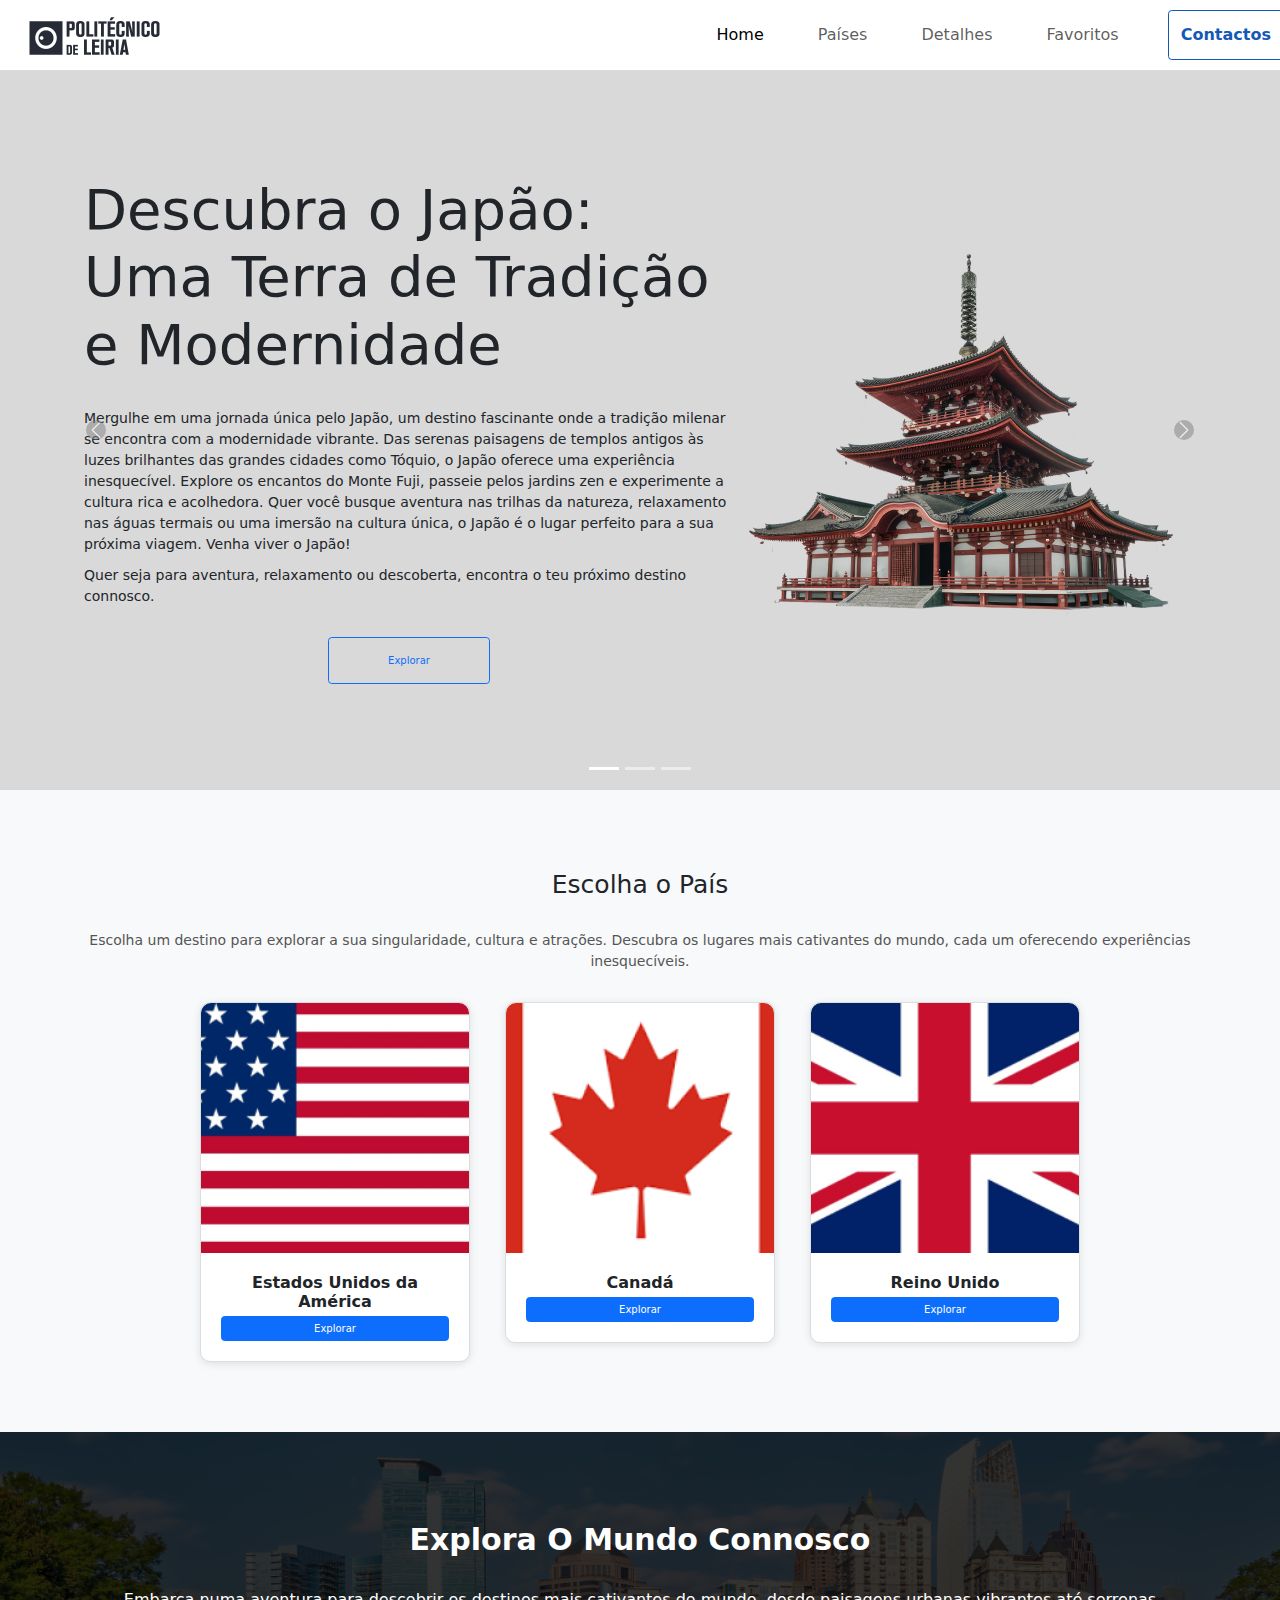
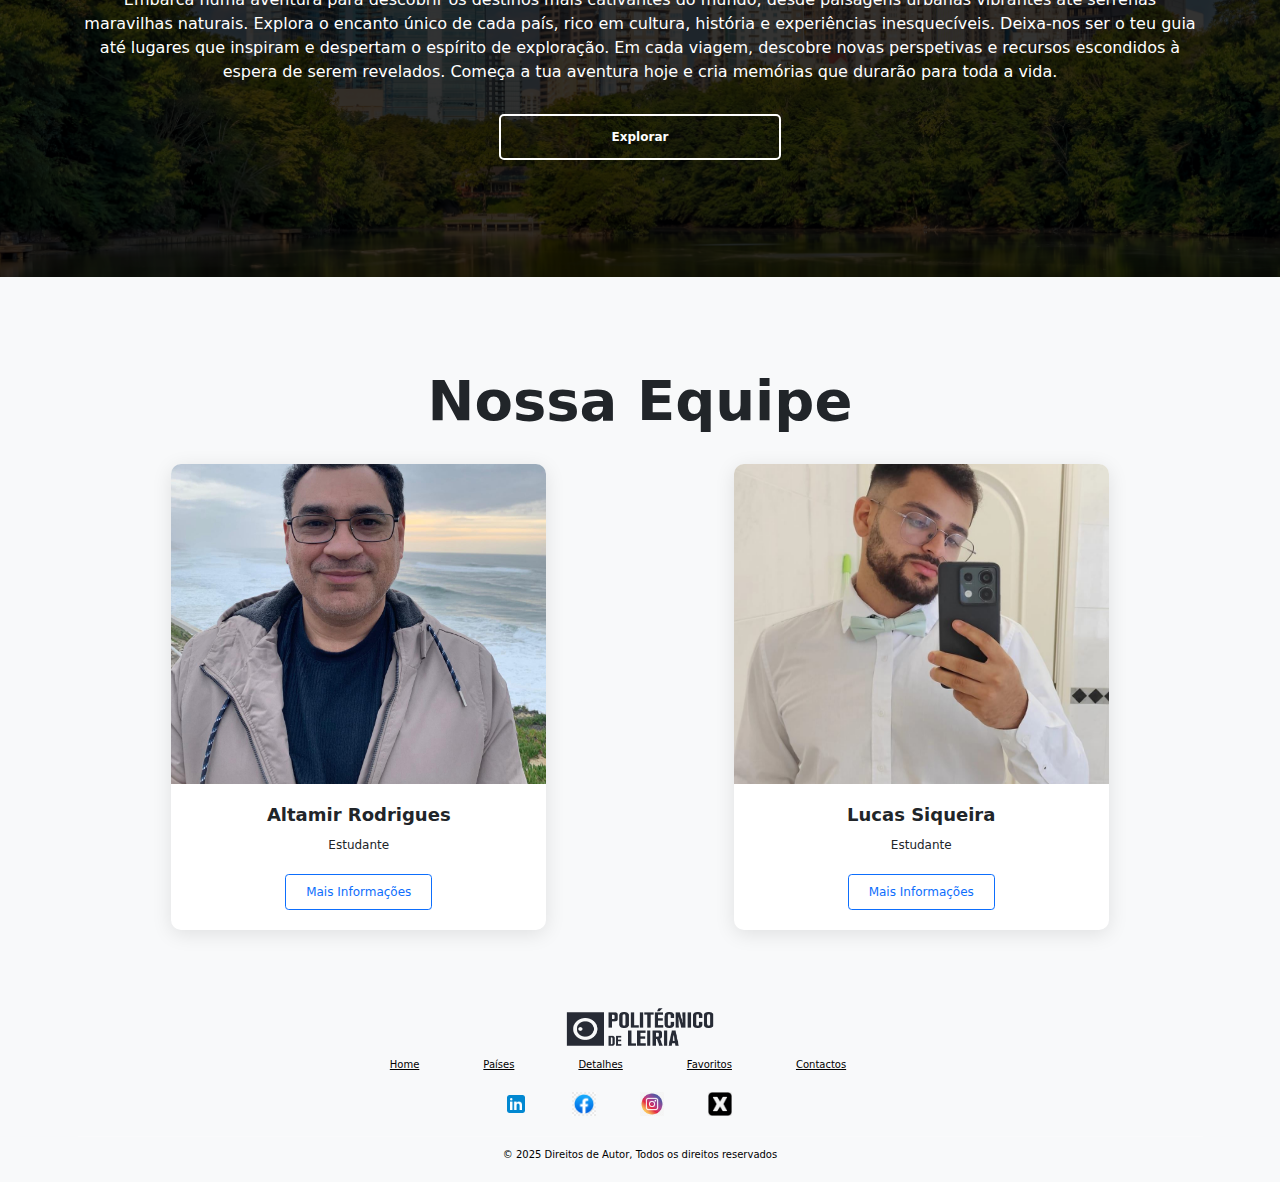
<file: index.html>
<!DOCTYPE html>
<html lang="pt-BR">
<head>
    <meta charset="UTF-8">
    <meta name="viewport" content="width=device-width, initial-scale=1.0">
    <title>Home</title>
    <!-- Bootstrap CSS -->
    <link href="https://cdn.jsdelivr.net/npm/bootstrap@5.3.2/dist/css/bootstrap.min.css" rel="stylesheet">
    <!-- Css da página styles/index.css -->
    <link rel="stylesheet" href="/assets/styles/index.css">
</head>
<body>
    <nav class="navbar navbar-expand-lg navbar-ligth bg-ligth">
        <div class="container-fluid">
            <a class="navbar-brand" href="../index.html">
                <img src="assets/images/logo-ead.png" alt="Logo Marca IPLEIRIA-EAD" weight="40" height="40" class="d-inline-block align-text-top">
            </a>
            <button class="navbar-toggler" type="button" data-bs-toggle="collapse" data-bs-target="#navbarNav" aria-controls="navbarNav" aria-expanded="false" aria-label="Toggle navigation">
                <span class="navbar-toggler-icon"></span>
            </button>
            <div class="collapse navbar-collapse " id="navbarNav">
                <ul class="navbar-nav ms-auto align-items-center w-50">
                    <li class="nav-item">
                        <a class="nav-link active" href="index.html">Home</a>
                    </li>
                    <li class="nav-item">
                        <a class="nav-link" href="pages/paises.html">Países</a>
                    </li>
                    <li class="nav-item">
                        <a class="nav-link" href="pages/detalhesPais.html">Detalhes</a>
                    </li>
                    <li class="nav-item">
                        <a class="nav-link" href="pages/favoritos.html">Favoritos</a>
                    </li>
                    <li class="nav-item">
                        <a class="btn btn-outline" href="/pages/contacto.html">Contactos</a>
                    </li>
                </ul>
            </div>
        </div>
    </nav>
    
    <!-- Carrossel com efeito de fade -->
    <div id="carouselExampleFade" class="carousel slide carousel-fade" data-bs-ride="carousel">
        <!-- Indicadores do Carrossel -->
        <div class="carousel-indicators">
            <button type="button" data-bs-target="#carouselExampleFade" data-bs-slide-to="0" class="active" aria-current="true" aria-label="Slide 1"></button>
            <button type="button" data-bs-target="#carouselExampleFade" data-bs-slide-to="1" aria-label="Slide 2"></button>
            <button type="button" data-bs-target="#carouselExampleFade" data-bs-slide-to="2" aria-label="Slide 3"></button>
        </div>

        <!-- Itens do Carrossel -->
        <div class="carousel-inner">
            <div class="carousel-item active">
                <div class="d-flex align-items-center justify-content-center" style="height: 80vh;">
                    <div class="d-flex flex-column d-inline-block text-center">
                        <h1 class="mb-5">Descubra o Japão: Uma Terra de Tradição e Modernidade</h1>
                        <p>
                            Mergulhe em uma jornada única pelo Japão, um destino fascinante onde a tradição milenar se encontra com a modernidade vibrante. Das serenas paisagens de templos antigos às luzes brilhantes das grandes cidades como Tóquio, o Japão oferece uma experiência inesquecível. Explore os encantos do Monte Fuji, passeie pelos jardins zen e experimente a cultura rica e acolhedora.

Quer você busque aventura nas trilhas da natureza, relaxamento nas águas termais ou uma imersão na cultura única, o Japão é o lugar perfeito para a sua próxima viagem. Venha viver o Japão!
                        </p>
                        <p class="mb-5">Quer seja para aventura, relaxamento ou descoberta, encontra o teu próximo destino connosco.</p>
                        <a id="explorerJapan"  href="pages/detalhesPais.html?country=JPN" class="btn btn-outline-primary w-25">Explorar</a>
                    </div>
                    <img src="assets/images/imgJapao.png" class="d-block" alt="imagem ponto turistico do japão">
                </div>
            </div>
            <!-- Outros slides -->
            <div class="carousel-item">
                <div class="d-flex align-items-center justify-content-center" style="height: 80vh;">
                    <div class="d-flex flex-column d-inline-block text-center">
                        <h1 class="mb-5">Descubra a Austrália: A Terra da Aventura e Diversidade</h1>
                        <p>Prepare-se para explorar a vibrante Austrália, um destino onde a natureza deslumbrante e a cultura única se encontram. Das praias paradisíacas de Sydney e a icônica Ópera de Sydney até o vasto Outback, a Austrália oferece uma imersão completa na beleza natural e na vida selvagem única do planeta.

                            Aventuras incríveis aguardam, com a chance de nadar na Grande Barreira de Coral, explorar os parques nacionais e se perder nas paisagens do deserto australiano. Além disso, conheça uma cultura acolhedora e vibrante, com uma mistura única de influências nativas e modernas.
                            
                            Seja para explorar, relaxar ou se aventurar, a Austrália é o lugar perfeito para criar memórias inesquecíveis. A jornada começa aqui!</p>
                        <p class="mb-5">A Austrália oferece uma vida selvagem única, costas ensolaradas e paisagens diversificadas.</p>
                        <a id="explorerAustralia" href="pages/detalhesPais.html?country=AUS" class="btn btn-outline-primary w-25">Explorar</a>
                    </div>
                    <img src="assets/images/operaSidney.png" class="d-block w-25" alt="imagem ponto turistico dos EUA">
                </div>
            </div>
            <div class="carousel-item">
                <div class="d-flex align-items-center justify-content-center" style="height: 80vh;">
                    <div class="d-flex flex-column d-inline-block text-center">
                        <h1 class="mb-5">Descubra a Itália: Um Destino de História, Cultura e Gastronomia</h1>
                        <p>Viaje para a Itália, um lugar onde a história antiga, a arte renascentista e a culinária mundialmente famosa se encontram em cada esquina. Desde as ruínas da Roma Imperial, com seu Coliseu e o Fórum Romano, até as charmosas ruas de Veneza e Florença, cada cidade é uma viagem no tempo, oferecendo uma experiência única e enriquecedora.

                            Delicie-se com a autêntica comida italiana, explore os vinhedos da Toscana, relaxe nas praias da Costa Amalfitana e viva a paixão vibrante de cidades como Milão e Nápoles. A Itália é o lugar onde a arte, a história e a beleza natural se unem para criar memórias inesquecíveis.
                            
                            Venha viver a magia da Itália e descobrir o charme de um dos destinos mais amados do mundo. Sua aventura começa aqui!</p>
                        <a id="explorerItaly"  href="pages/detalhesPais.html?country=ITA" class="btn btn-outline-primary w-25">Explorar</a>
                    </div>
                    <img src="assets/images/coliseuRoma.webp" class="d-block w-50" alt="imagem ponto turistico de Roma">
                </div>
            </div>
        </div>

        <!-- Botões de navegação (anterior e próximo) -->
        <button class="carousel-control-prev" type="button" data-bs-target="#carouselExampleFade" data-bs-slide="prev">
            <span class="carousel-control-prev-icon" aria-hidden="true"></span>
            <span class="visually-hidden">Previous</span>
        </button>
        <button class="carousel-control-next" type="button" data-bs-target="#carouselExampleFade" data-bs-slide="next">
            <span class="carousel-control-next-icon" aria-hidden="true"></span>
            <span class="visually-hidden">Next</span>
        </button>
    </div>

    <section class="countries-section">
        <div class="container">
          <!-- Título da seção -->
          <h1 class="text-center my-5">Escolha o País</h1>
      
          <!-- Descrição sobre os países -->
          <p class="text-center mb-5">
            Escolha um destino para explorar a sua singularidade, cultura e atrações. Descubra os lugares mais cativantes do mundo, cada um oferecendo experiências inesquecíveis.
          </p>
      
          <!-- Cards dos países -->
          <div class="row" id="countries-list">
            <!-- Card 1 -->
            <div class="col-md-3 col-sm-6">
              <div class="card country-card">
                <img src="assets/images/flagEua.png" class="card-img-top" alt="Bandeira dos Estados Unidos">
                <div class="card-body text-center">
                  <h5 class="card-title">Estados Unidos da América</h5>
                  <a href="pages/detalhesPais.html?country=USA" class="btn btn-primary w-100">Explorar</a>
                </div>
              </div>
            </div>
      
            <!-- Card 2 -->
            <div class="col-md-3 col-sm-6">
              <div class="card country-card">
                <img src="assets/images/flag-canada.png" class="card-img-top" alt="Bandeira do Canadá">
                <div class="card-body text-center">
                  <h5 class="card-title">Canadá</h5>
                  <a href="pages/detalhesPais.html?country=CAN" class="btn btn-primary w-100">Explorar</a>
                </div>
              </div>
            </div>
      
            <!-- Card 3 -->
            <div class="col-md-3 col-sm-6">
              <div class="card country-card">
                <img src="assets/images/flagEngland.png" class="card-img-top" alt="Bandeira do Reino Unido">
                <div class="card-body text-center">
                  <h5 class="card-title">Reino Unido</h5>
                  <a href="pages/detalhesPais.html?country=GBR" class="btn btn-primary w-100">Explorar</a>
                </div>
              </div>
            </div>
          </div>
        </div>
      </section>

      <section class="explore-section">
        <div class="container">
          <!-- Título da seção -->
          <h2 class="text-center text-white my-5">Explora O Mundo Connosco</h2>
      
          <!-- Descrição sobre os destinos -->
          <p class="text-center text-white mb-5">
            Embarca numa aventura para descobrir os destinos mais cativantes do mundo, desde paisagens urbanas vibrantes até serrenas maravilhas naturais. Explora o encanto único de cada país, rico em cultura, história e experiências inesquecíveis. Deixa-nos ser o teu guia até lugares que inspiram e despertam o espírito de exploração. Em cada viagem, descobre novas perspetivas e recursos escondidos à espera de serem revelados. Começa a tua aventura hoje e cria memórias que durarão para toda a vida.
          </p>
      
          <!-- Botão explorar -->
          <div class="text-center">
            <a href="#" class="btn btn-outline-light w-25">Explorar</a>
          </div>
        </div>
      </section>

      <section class="team-section">
        <div class="container">
            <h1 class="text-center my-5">Nossa Equipe</h1>
            <div class="d-flex justify-content-around">
                <!-- Card 1 -->
                <div class="col-md-4 col-sm-12 ">
                    <div class="card team-card">
                        <img src="assets/images/Altamir-foto.jpg" class="card-img-top" alt="João Lopes">
                        <div class="card-body text-center">
                            <h5 class="card-title">Altamir Rodrigues</h5>
                            <p class="card-text">Estudante</p>
                            <a href="https://github.com/BarbaGrisalha" target="_blank" class="btn btn-outline-primary">Mais Informações</a>
                        </div>
                    </div>
                </div>
    
                <!-- Card 2 -->
                <div class="col-md-4 col-sm-12">
                    <div class="card team-card">
                        <img src="assets/images/Lucas-foto.jpeg" class="card-img-top" alt="António">
                        <div class="card-body text-center">
                            <h5 class="card-title">Lucas Siqueira</h5>
                            <p class="card-text">Estudante</p>
                            <a href="https://github.com/lucassiqueiraa " target="_blank" class="btn btn-outline-primary">Mais Informações</a>
                        </div>
                    </div>
                </div>
            </div>
        </div>
    </section>
      
    <footer class="bg-light text-black pt-4 pb-3">
        <div class="container">
            <!-- Logo no footer -->
            <div class="row justify-content-center mb-3">
                <div class="col text-center">
                    <a class="navbar-brand" href="index.html">
                        <img src="/assets/images/logo-ead.png" alt="Logo Marca IPLEIRIA-EAD" width="150" height="100" class="d-inline-block align-text-top">
                    </a>
                </div>
            </div>
    
            <!-- Links do Menu -->
            <div class="row justify-content-center mb-3">
                <div class="col text-center">
                    <ul class="list-unstyled d-flex justify-content-center">
                        <li><a href="index.html" class="text-black mx-3">Home</a></li>
                        <li><a href="./paises.html" class="text-black mx-3">Países</a></li>
                        <li><a href="./detalhesPais.html" class="text-black mx-3">Detalhes</a></li>
                        <li><a href="./favoritos.html" class="text-black mx-3">Favoritos</a></li>
                        <li><a href="./contacto.html" class="text-black mx-3">Contactos</a></li>
                    </ul>
                </div>
            </div>
    
            <!-- Redes Sociais -->
            <div class="row justify-content-center">
                <div class="col text-center">
                    <ul class="list-unstyled d-flex justify-content-center">
                        <li>
                            <a href="https://www.linkedin.com" class="text-black" target="_blank">
                                <img src="/assets/images/linkedin.png" alt="Linkedin" style="width: 24px; height: 24px;">
                            </a>
                        </li>
                        <li>
                            <a href="https://www.facebook.com" class="text-black" target="_blank">
                                <img src="/assets/images/facebook.jpg" alt="Facebook" style="width: 24px; height: 24px;">
                            </a>
                        </li>
                        <li>
                            <a href="https://www.instagram.com" class="text-black" target="_blank">
                                <img src="/assets/images/instagram.jpg" alt="Instagram" style="width: 24px; height: 24px;">
                            </a>
                        </li>
                        <li>
                            <a href="https://x.com" class="text-black" target="_blank">
                                <img src="/assets/images/redeX.png" alt="X" style="width: 24px; height: 24px;">
                            </a>
                        </li>
                    </ul>
                </div>
            </div>
    
            <!-- Linha de separação -->
            <hr class="text-white">
    
            <!-- Direitos de Autor -->
            <div class="text-center">
                <p>&copy; 2025 Direitos de Autor, Todos os direitos reservados</p>
            </div>
        </div>
    </footer>

    <script src="https://cdn.jsdelivr.net/npm/bootstrap@5.3.0-alpha1/dist/js/bootstrap.bundle.min.js"></script>
    
</body>
</html>
</file>
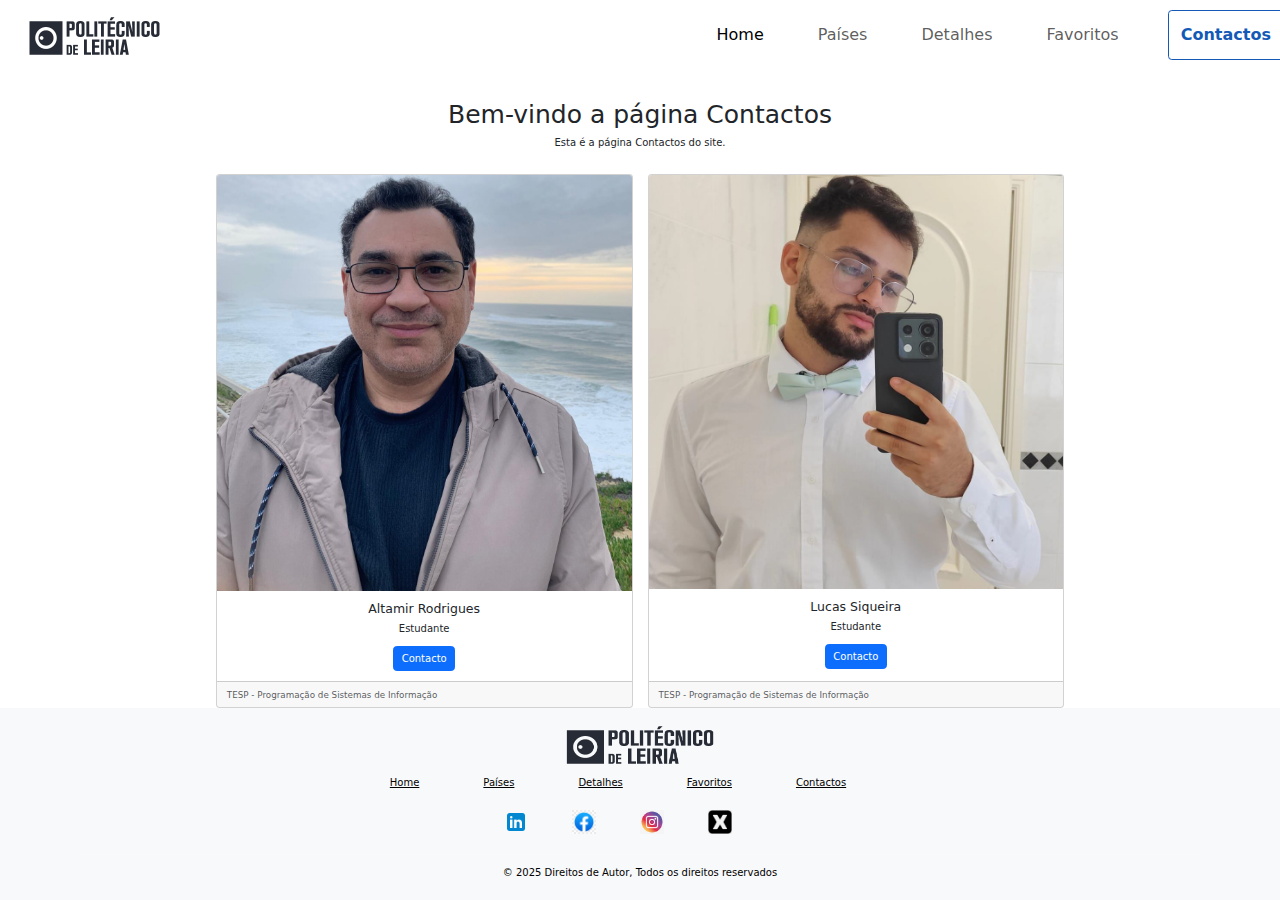
<file: pages/contacto.html>
<!DOCTYPE html>
<html lang="pt-BR">
    <head>
        <meta charset="UTF-8">
        <meta name="viewport" content="width=device-width, initial-scale=1.0">
        <title>Contactos</title>
        <!-- Bootstrap CSS -->
        <link href="https://cdn.jsdelivr.net/npm/bootstrap@5.3.0-alpha1/dist/css/bootstrap.min.css" rel="stylesheet" href="style.css">
        <link href="https://cdn.jsdelivr.net/npm/bootstrap-icons/font/bootstrap-icons.css" rel="stylesheet">
        <!-- Css da página styles/contactos.css -->
        <link rel="stylesheet" href="/assets/styles/contacto.css">
    </head>
    <body>
        <!-- Navbar -->
        <div id="navbar"></div>
        
        <div class="container text-center mt-5">
            <h1>Bem-vindo a página Contactos</h1>
            <p>Esta é a página Contactos do site.</p>
        </div>

        <!-- Card -->
        <div class="row row-cols-1 row-cols-md-3 g-4 justify-content-center">
            <div class="col">
                <div class="card h-100">
                    <img src="/assets/images/Altamir-foto.jpg" class="card-img-top" alt="...">
                    <div class="card-body text-center">
                        <h5 class="card-title">Altamir Rodrigues</h5>
                        <p class="card-text">Estudante</p>
                        <a href="#" class="btn btn-primary contact-link">Contacto</a>
                    </div>
                    <div class="card-footer">
                        <small class="text-body-secondary">TESP - Programação de Sistemas de Informação</small>
                    </div>
                </div>
            </div>
            <div class="col">
                <div class="card h-100">
                    <img src="/assets/images/Lucas-foto.jpeg" class="card-img-top" alt="...">
                    <div class="card-body text-center">
                        <h5 class="card-title">Lucas Siqueira</h5>
                        <p class="card-text">Estudante</p>
                        <a href="#" class="btn btn-primary contact-link">Contacto</a>
                    </div>
                    <div class="card-footer">
                        <small class="text-body-secondary">TESP - Programação de Sistemas de Informação</small>
                    </div>
                </div>
            </div>
        </div>

        <!-- Formulário de Contato (inicialmente escondido) -->
        <div id="contact-form" class="container mt-5" style="display: none;">
            <h2>Formulário de Contato</h2>
            <form>
                <div class="mb-3">
                    <label for="name" class="form-label">Nome</label>
                    <input type="text" class="form-control" id="name" placeholder="Seu nome">
                </div>
                <div class="mb-3">
                    <label for="email" class="form-label">Email</label>
                    <input type="email" class="form-control" id="email" placeholder="Seu email">
                </div>
                <div class="mb-3">
                    <label for="subject" class="form-label">Assunto</label>
                    <input type="text" class="form-control" id="subject" placeholder="Assunto">
                </div>
                <div class="mb-3">
                    <label for="message" class="form-label">Mensagem</label>
                    <textarea class="form-control" id="message" rows="4" placeholder="Sua mensagem"></textarea>
                </div>
                <button type="submit" class="btn btn-primary">Enviar</button>
            </form>
            <div id="success-message" class="mt-3 alert alert-success" style="display: none;">
              Mensagem enviada com sucesso!
          </div>
        </div>

        <!-- Carregar o Footer dinamicamente -->
        <div id="footer-placeholder"></div>

        <!-- Bootstrap JS e navbar.js -->
        <script src="https://cdn.jsdelivr.net/npm/bootstrap@5.3.0-alpha1/dist/js/bootstrap.bundle.min.js"></script>
        <script src="/js/navbar.js"></script>
        <script src="/js/footer.js"></script>
        <script src="/js/contacto.js"></script>
    </body>
</html>
</file>
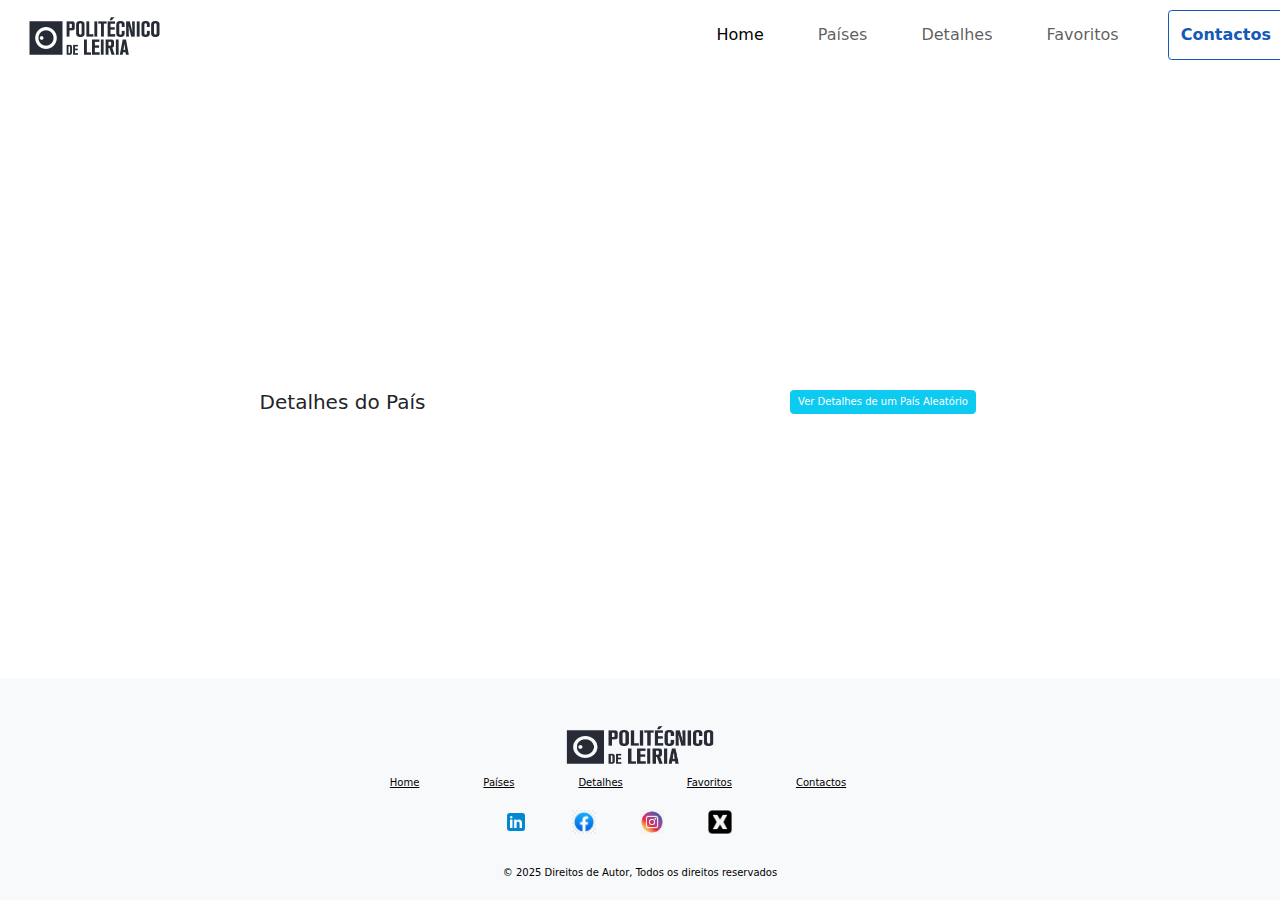
<file: pages/detalhesPais.html>
<!DOCTYPE html>
<html lang="pt">
<head>
  <meta charset="UTF-8">
  <meta name="viewport" content="width=device-width, initial-scale=1.0">
  <title>Detalhes do País</title>
  <link href="/assets/styles/detalhesPais.css" rel="stylesheet">
  <link href="https://cdn.jsdelivr.net/npm/bootstrap-icons/font/bootstrap-icons.css" rel="stylesheet">
  <link href="https://cdn.jsdelivr.net/npm/bootstrap@5.3.2/dist/css/bootstrap.min.css" rel="stylesheet"/>
</head>
<body>
   <!-- Navbar -->
   <div id="navbar"></div>
   <div class="container mt-5">
   </div>
  <!-- Conteúdo da página -->
  <div class="container">
    <div class="d-flex justify-content-around">
      <h2>Detalhes do País</h2>
      <ul class="navbar-nav ml-auto">
        <li class="nav-item">
          <a id="randomCountryLink" href="#" class="btn btn-info text-white">Ver Detalhes de um País Aleatório</a>
        </li>
      </ul>
    </div>
    <div id="country-details">
    </div>
  </div>
 <!-- Carregar o Footer dinamicamente -->
 <div id="footer-placeholder"></div>

 <script src="https://cdn.jsdelivr.net/npm/bootstrap@5.3.0-alpha1/dist/js/bootstrap.bundle.min.js"></script>
 <script src="https://code.jquery.com/jquery-3.7.1.min.js"></script>
 <script src="/js/navbar.js"></script>
 <script src="/js/footer.js"></script>
 <script src="/js/detalhesPais.js"></script>
  
  <script
      src="https://cdn.jsdelivr.net/npm/bootstrap@5.3.2/dist/js/bootstrap.min.js"
      integrity="sha384-BBtl+eGJRgqQAUMxJ7pMwbEyER4l1g+O15P+16Ep7Q9Q+zqX6gSbd85u4mG4QzX+"
      crossorigin="anonymous"
    ></script>
</body>
</html>
</file>
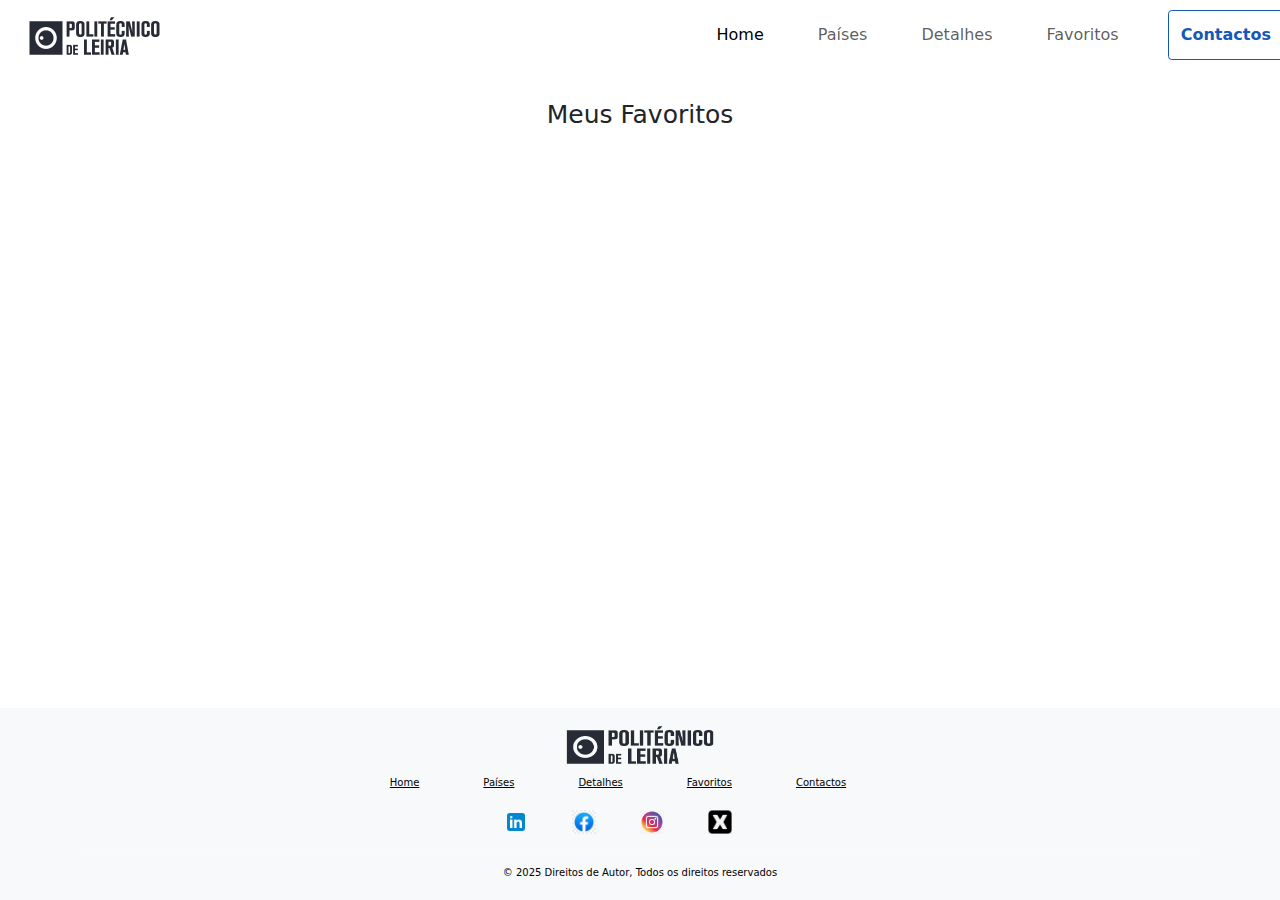
<file: pages/favoritos.html>
<!DOCTYPE html>
<html lang="pt-BR">
<head>
    <meta charset="UTF-8">
    <meta name="viewport" content="width=device-width, initial-scale=1.0">
    <title>Meus Favoritos</title>
    <link href="https://cdn.jsdelivr.net/npm/bootstrap@5.3.2/dist/css/bootstrap.min.css" rel="stylesheet">
    <link rel="stylesheet" href="/assets/styles/favoritos.css">
</head>
<body>
    <!-- Navbar -->
    <div id="navbar"></div>

    <div class="container mt-5">
        <h1 class="text-center mb-4">Meus Favoritos</h1>
        
        <!-- Lista de Favoritos -->
        <div id="favorites-list" class="row"></div>
    </div>

    <!-- Footer -->
    <div id="footer-placeholder"></div>

    <script src="https://code.jquery.com/jquery-3.7.1.min.js"></script>
    <script src="https://cdn.jsdelivr.net/npm/bootstrap@5.3.0-alpha1/dist/js/bootstrap.bundle.min.js"></script>
    <script src="/js/favoritos.js"></script>
    <script src="/js/navbar.js"></script>
    <script src="/js/footer.js"></script>
</body>
</html>
</file>
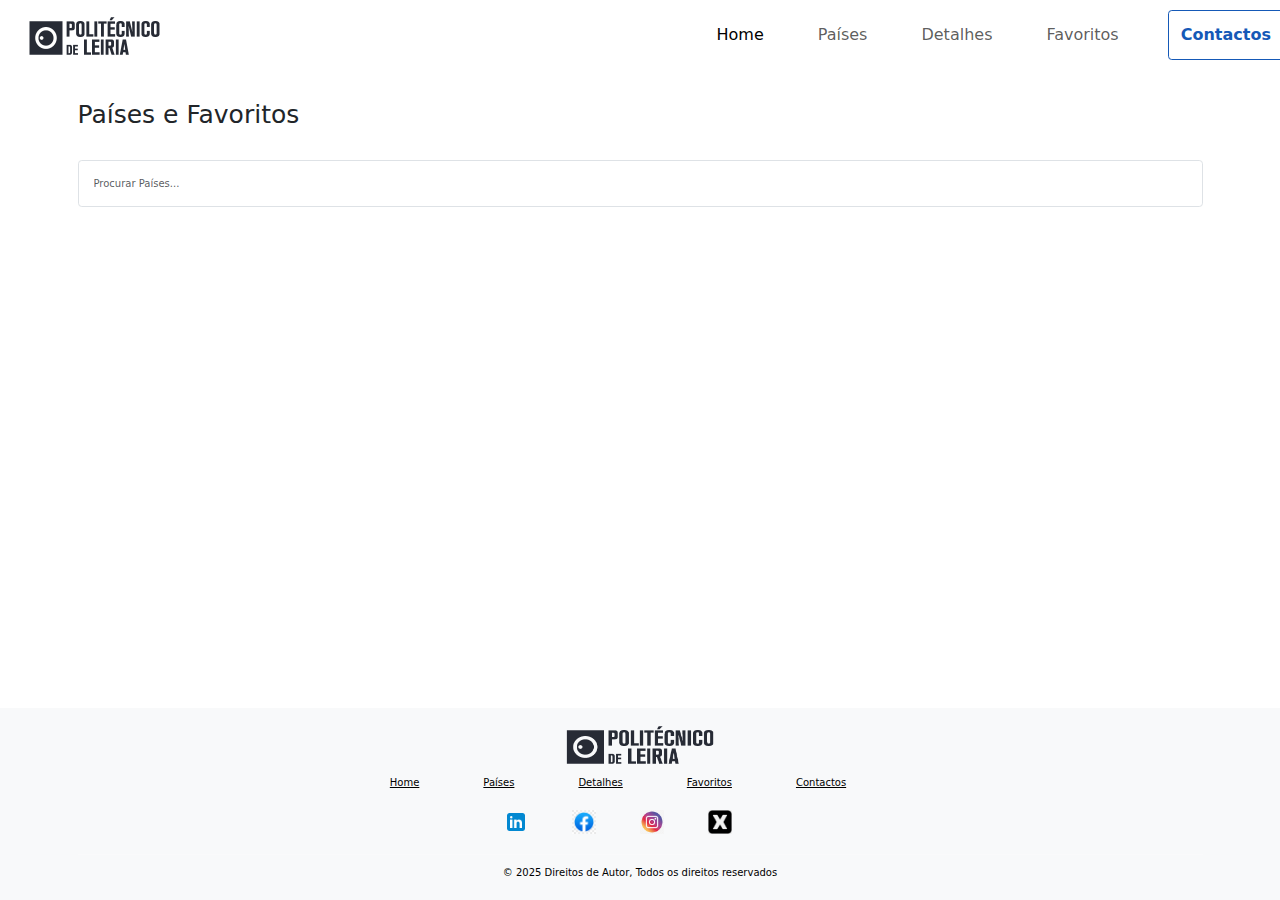
<file: pages/paises.html>
<!DOCTYPE html>
<html lang="pt-BR">
<head>
    <meta charset="UTF-8">
    <meta name="viewport" content="width=device-width, initial-scale=1.0">
    <title>Paises Favoritos</title>
    <link href="https://cdn.jsdelivr.net/npm/bootstrap@5.3.2/dist/css/bootstrap.min.css" rel="stylesheet">
    <link rel="stylesheet" href="/assets/styles/paises.css">
</head>
<body>
    <div id="navbar"></div>
    
    <div class="container">
        <h1 class="my-5">Países e Favoritos</h1>
        
        <div class="search-container">
            <input type="text" id="search-input" class="form-control" placeholder="Procurar Países...">
        </div><br><br>

        <div id="countries-list" class="row"></div>

    </div>

    <div id="footer-placeholder"></div>

    <script src="https://code.jquery.com/jquery-3.7.1.min.js"></script>
    <script src="https://cdn.jsdelivr.net/npm/bootstrap@5.3.2/dist/js/bootstrap.bundle.min.js"></script>
    <script src="/js/navbar.js"></script>
    <script src="/js/footer.js"></script>
    <script src="/js/paises.js"></script>
</body>
</html>
</file>
<file: assets/styles/index.css>
:root {
  --bg-primary: #D9D9D9;  
  --bg-black: black;     
}

html {
  font-size: 62.5%;
}

body {
  display: flex;
  flex-direction: column;
  min-height: 100vh; 
}

.container {
  flex: 1;
}


.navbar {
  padding: 1rem 2rem;  
}

.navbar-nav .nav-link {
  font-size: 1.6rem;  
  padding: 0.8rem 1rem;  
}

.navbar-brand img {
  height: 40px;  
}

@media (max-width: 768px) {
  .navbar {
      padding: 0.8rem 1rem;  
  }
  .navbar-nav .nav-link {
      font-size: 1.4rem;  
  }
}

.carousel-item {
  min-height: 60vh;  
  transition: background-color 1.5s ease-in-out; 
}

.carousel-item .d-flex {
  display: flex;
  align-items: center;
  justify-content: center;
}

.carousel-item .d-inline-block {
  max-width: 650px;
}

.carousel-item h1 {
  max-width: 700px;
  font-size: 5.6rem;
  text-align: left;
}

.carousel-item p {
  max-width: 700px;
  font-size: 1.4rem; 
  text-align: left;
}

.carousel-item .btn-outline-primary {
  padding: 15px 30px; 
}

.carousel-item:nth-child(1) {
  background-color: var(--bg-primary);
}

.carousel-item:nth-child(2) {
  background-color: var(--bg-primary); 
}

.carousel-item:nth-child(2).active {
  background-color: var(--bg-black);
  color: white;
}

.carousel-control-prev-icon, .carousel-control-next-icon {
  background-color: gray; 
  border-radius: 50%; 
}

.carousel-item .carousel-caption {
  visibility: hidden;
}

.carousel-item.active .carousel-caption {
  visibility: visible;
}

ul li{
  margin-right: 4.4rem;
}

.btn-outline{
  border: 1px solid #1559B7;
  color:#1559B7;
  padding:12px;
  font-size:1.6rem;
  font-weight: 600;
}

.btn-outline:hover{
  border: 1px solid #1559B7;
  color:#fff;
  background-color: #1559B7;
  
}

.countries-section {
  background-color: #f8f9fa; 
  padding: 50px 0;
}

.countries-section h2 {
  font-size: 2.5rem;
  font-weight: bold;
}

.countries-section p {
  font-size: 1.4rem;
  color: #555;
}

.country-card {
  border: 1px solid #ddd;
  border-radius: 10px;
  box-shadow: 0 2px 8px rgba(0, 0, 0, 0.1);
  transition: all 0.3s ease;
  margin-bottom: 20px;
}

.country-card:hover {
  transform: translateY(-10px);
}

.country-card img {
  height: 250px; 
  width: 100%;
  object-fit: cover;
  border-top-left-radius: 10px;
  border-top-right-radius: 10px;
}

.country-card .card-body {
  padding: 20px;
  text-align: center;
}

.country-card .card-title {
  font-size: 1.6rem;
  font-weight: bold;
}

.country-card .btn-outline-primary {
  padding: 10px 20px;
  font-size: 1rem;
  border-radius: 5px;
  border: 2px solid #1559B7;
  color: #1559B7;
  font-weight: 600;
}

.country-card .btn-outline-primary:hover {
  background-color: #1559B7;
  color: white;
}

#countries-list {
  display: flex;
  flex-wrap: wrap;
  gap: 20px;
  justify-content: center;
}


.explore-section {
  background-image: url('/assets/images/midtown-atlanta-skyline-from-park-usa.png'); 
  background-size: cover;
  background-position: center;
  padding: 60px 0;
  position: relative;
  height: 445px;
  z-index: 1;
}

.explore-section::before {
  content: '';
  position: absolute;
  top: 0;
  left: 0;
  right: 0;
  bottom: 0;
  background: rgba(0, 0, 0, 0.8);
  z-index: -1; 
}

/* Título da seção */
.explore-section h2 {
  font-size: 3rem;
  font-weight: bold;
  z-index: 2;
  position: relative;
  color: white; 
}


.explore-section p {
  font-size: 1.6rem;
  color: white; 
  z-index: 2;
  position: relative;
}

.explore-section .btn-outline-light {
  padding: 12px 25px;
  font-size: 1.2rem;
  border-radius: 5px;
  border: 2px solid #fff;
  color: #fff;
  font-weight: 600;
  z-index: 2;
  position: relative;
}

.explore-section .btn-outline-light:hover {
  background-color: #fff;
  color: #1559B7;
}


.team-section {
  padding: 60px 0;
  background-color: #f8f9fa; 
}

.team-section .card {
  border: none; 
  box-shadow: 0px 4px 20px rgba(0, 0, 0, 0.1);
  border-radius: 10px; 
  transition: transform 0.3s ease-in-out; 
}

.team-section .card:hover {
  transform: scale(1.05); 
}

.team-section .card-img-top {
  height: 320px;
  object-fit: cover; 
  border-radius: 10px 10px 0 0;
}

.team-section .card-body {
  padding: 20px;
}

.team-section .card-title {
  font-size: 1.8rem;
  font-weight: bold;
  margin-bottom: 10px;
}

.team-section .card-text {
  font-size: 1.2rem;
  margin-bottom: 20px;
}

.team-section .btn {
  padding: 8px 20px;
  font-size: 1.2rem;
}

.team-section h1{
  font-size: 5.6rem;
  font-weight: 600;
}
</file>
<file: assets/styles/contacto.css>
body {
    display: flex;
    flex-direction: column;
    min-height: 100vh; 
}

.container {
    flex: 1; 
}
</file>
<file: assets/styles/detalhesPais.css>
body{
  margin: 0;
  padding: 0;
  box-sizing: border-box;
}

.tabelaDetalhes {
  width: 100%;
  border-collapse: collapse;
  margin: 20px 0;
  font-family: Arial, sans-serif;
  background-color: #f8f9fa; 
  border-radius: 20px;
  box-shadow: 0 4px 6px rgba(0, 0, 0, 0.1);
}

.tabelaDetalhes  th {
  background-color: #007bff; 
  color: white;
  padding: 12px 15px;
  font-size: 16px;
  
  text-align: center;
}


.tabelaDetalhes  td {
  text-align: center;
  padding: 10px 15px;
  border: 1px solid #ddd;
  font-size: 14px;
  color: #333;
}


.tabelaDetalhes  tr:hover {
  background-color: #f1f1f1;
  cursor: pointer;
}


.tabelaDetalhes  tr:nth-child(odd) {
  background-color: #f9f9f9; 
}

.tabelaDetalhes  {
  border: 1px solid #ddd;
}

.tabelaDetalhes  img {
  width: 20%;
  height: auto;
  border-radius: 5px;
}

.tabelaDetalhes  th i, .table td i {
  margin-right: 8px;
  font-size: 18px;
}

h1{
  text-align: center;
}


.container {
  max-width: 800px;
  margin-top: 30px;
  
}

body {
  margin: 0;
  padding: 0;
  box-sizing: border-box;
  display: flex;
  flex-direction: column;
  min-height: 100vh; 
}


.container {
  flex: 1; 
}

footer {
  background-color: #007bff;
  color: white;
  text-align: center;
  padding: 10px 0;
  margin-top: auto;
}
</file>
<file: assets/styles/favoritos.css>
/* Garante que a página tenha altura mínima de 100% da tela */
body {
    display: flex;
    flex-direction: column;
    min-height: 100vh; /* Garante que a página ocupe toda a altura da tela */
}

/* O conteúdo da página deve ocupar o espaço disponível até o footer */
.container {
    flex: 1; /* Isso faz o conteúdo ocupar o espaço restante */
}

.country-card {
    width: 18rem;
    margin-bottom: 20px;
}

.country-card img {
    width: 100%; 
    height: 150px;
    object-fit: cover; 
  }
  

.country-card .btn {
    width: 100%;
}
</file>
<file: assets/styles/paises.css>
body {
    display: flex;
    flex-direction: column;
    min-height: 100vh;
}

.container {
    flex: 1;
}

.search-container {
    margin-bottom: 20px;
}

.search-container input{
    padding: 15px;
}

.country-card {
    width: 20rem;
    height: 100%; 
    display: flex;
    flex-direction: column;
    
    
}


.country-card img {
    width: 100%; 
    height: 150px; 
    object-fit: cover; 
}


.country-card .card-body {
    flex-grow: 1; 
    display: flex;
    flex-direction: column;
    justify-content: space-between;
    margin-bottom: 20px;
}


.country-card .btn {
    width: 100%;
}
</file>
